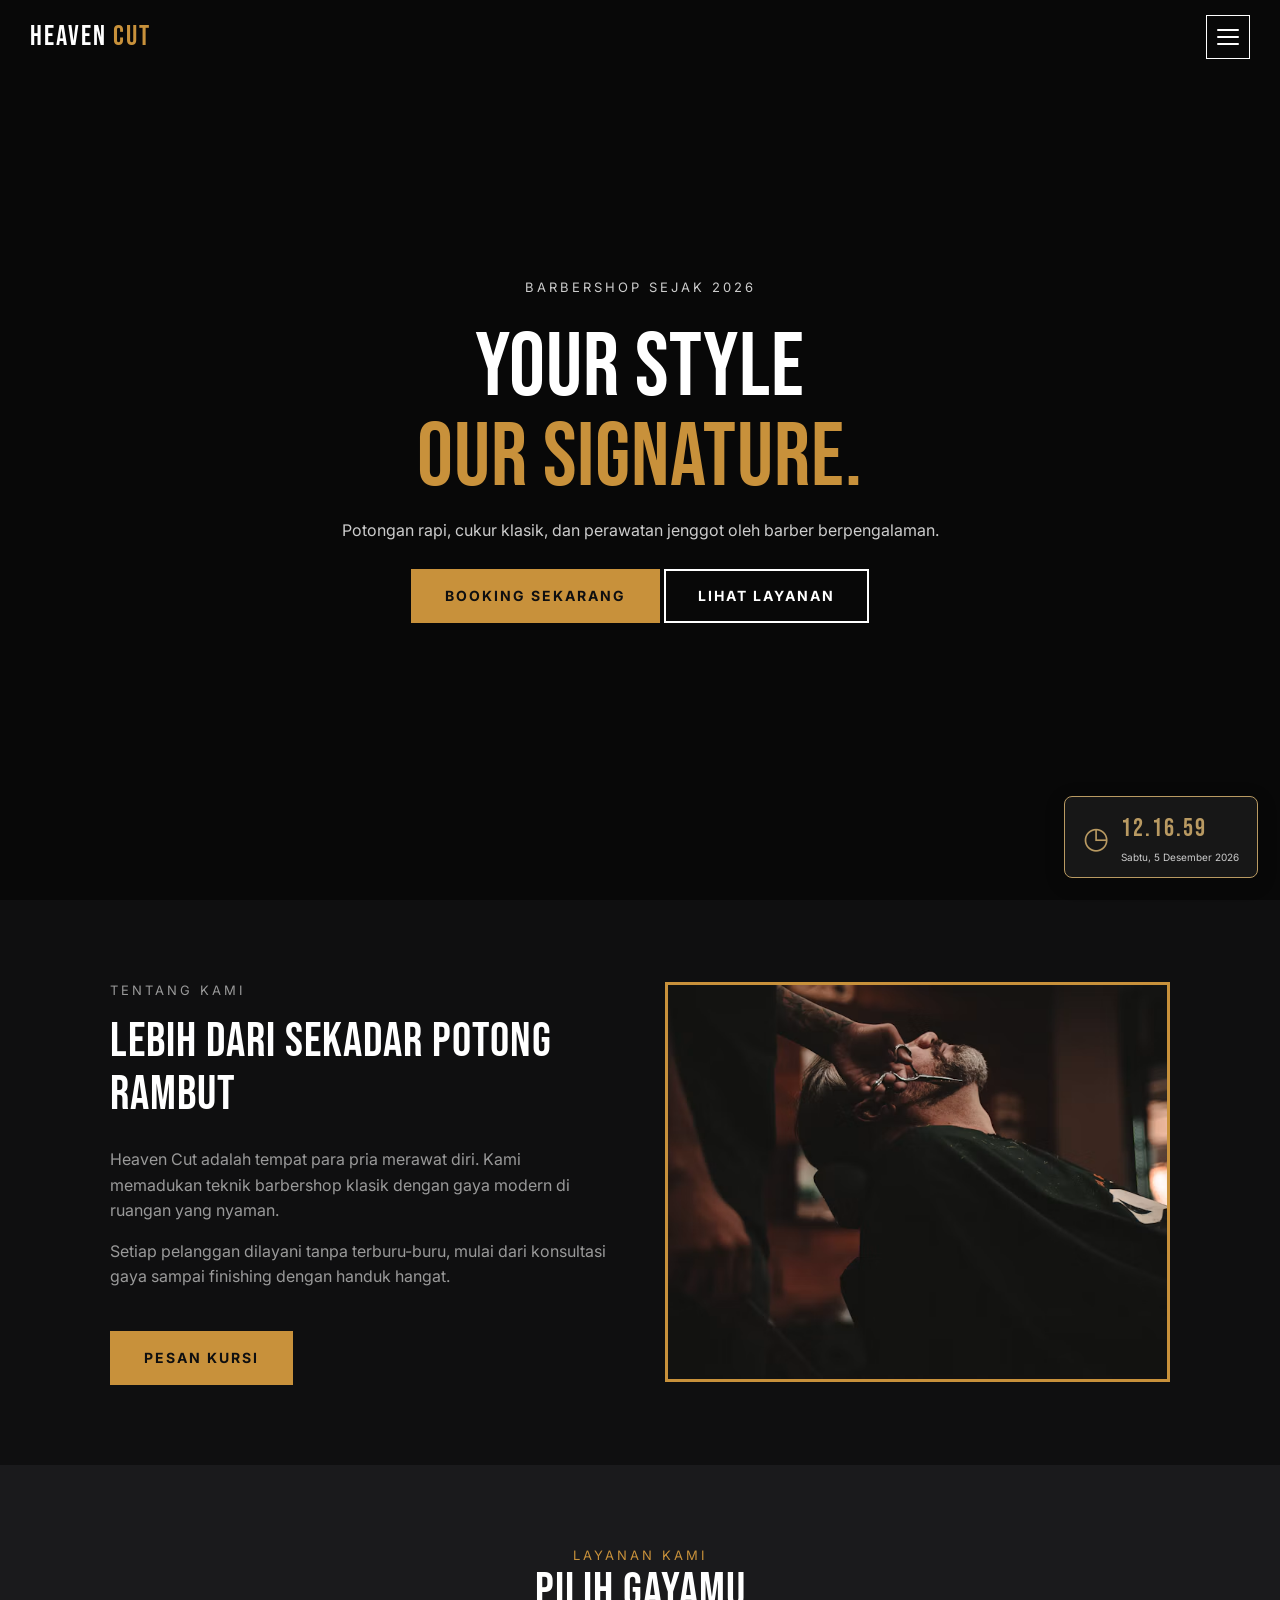
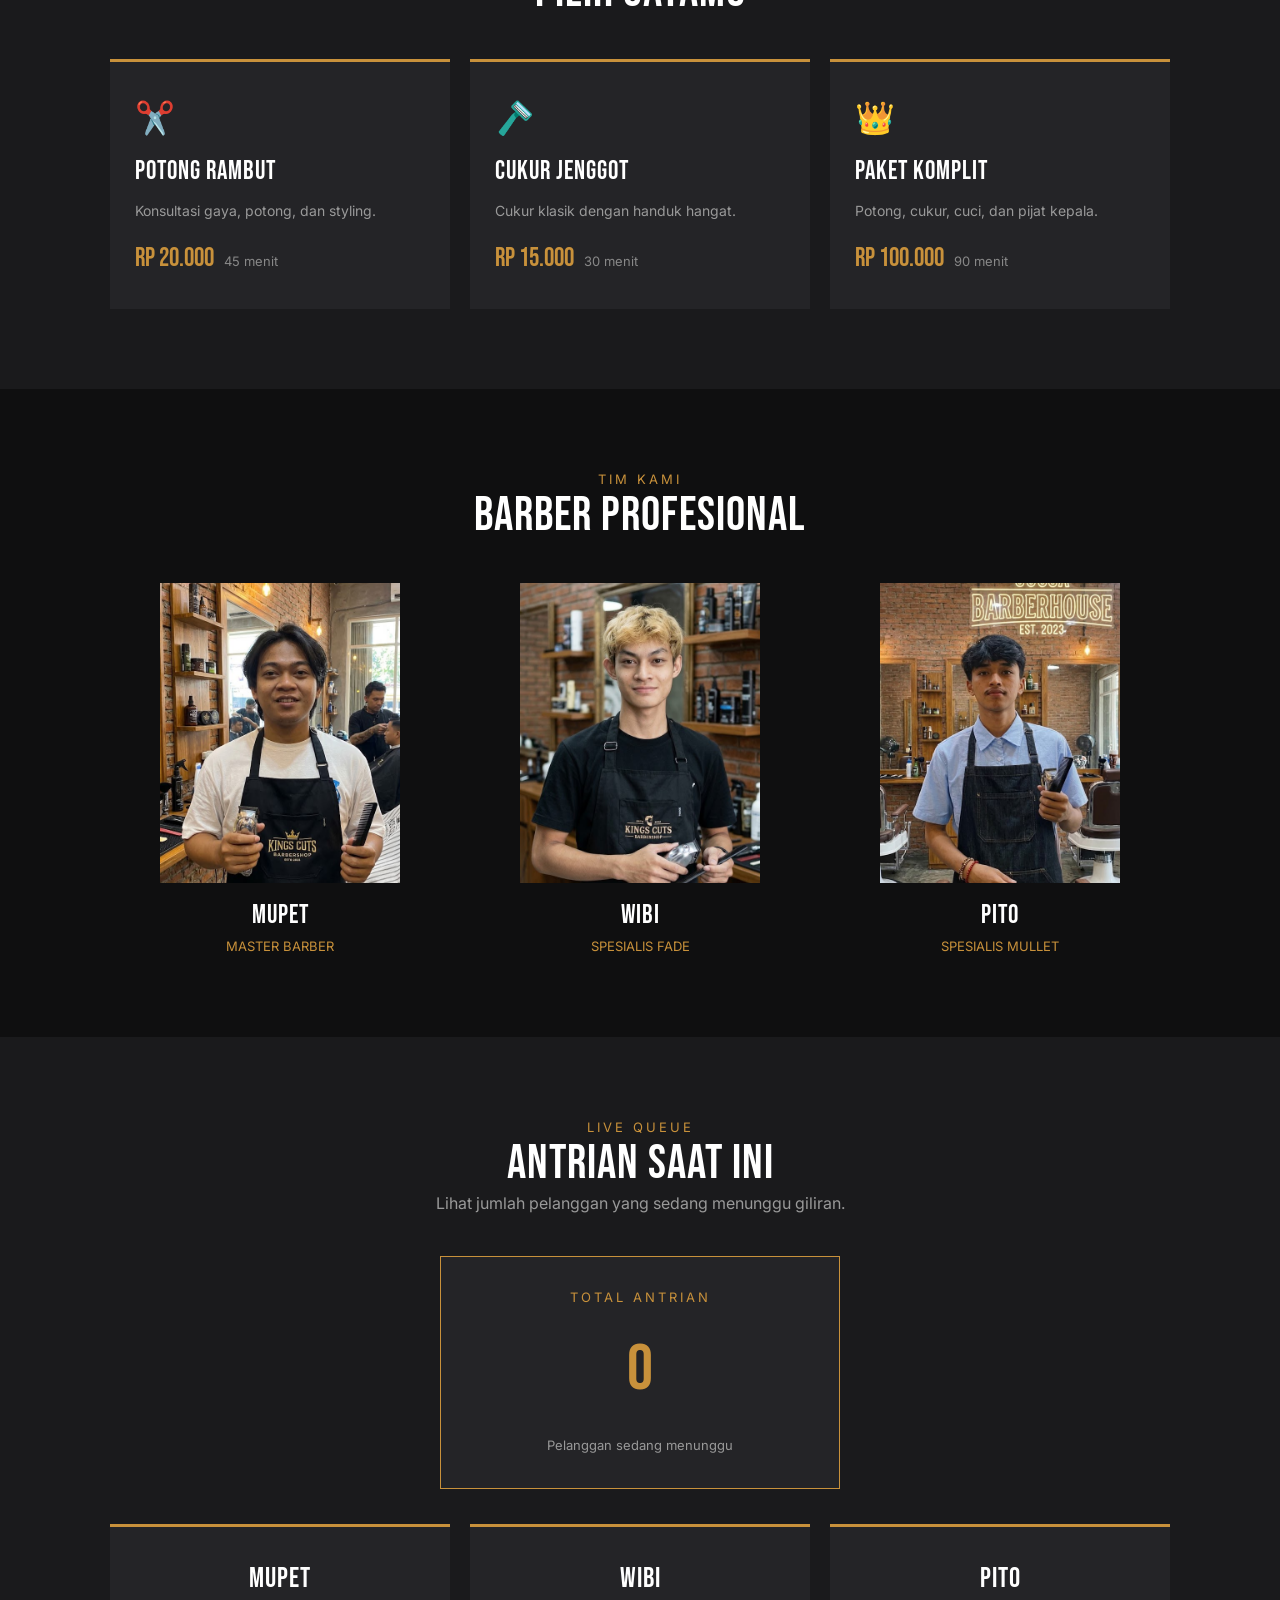
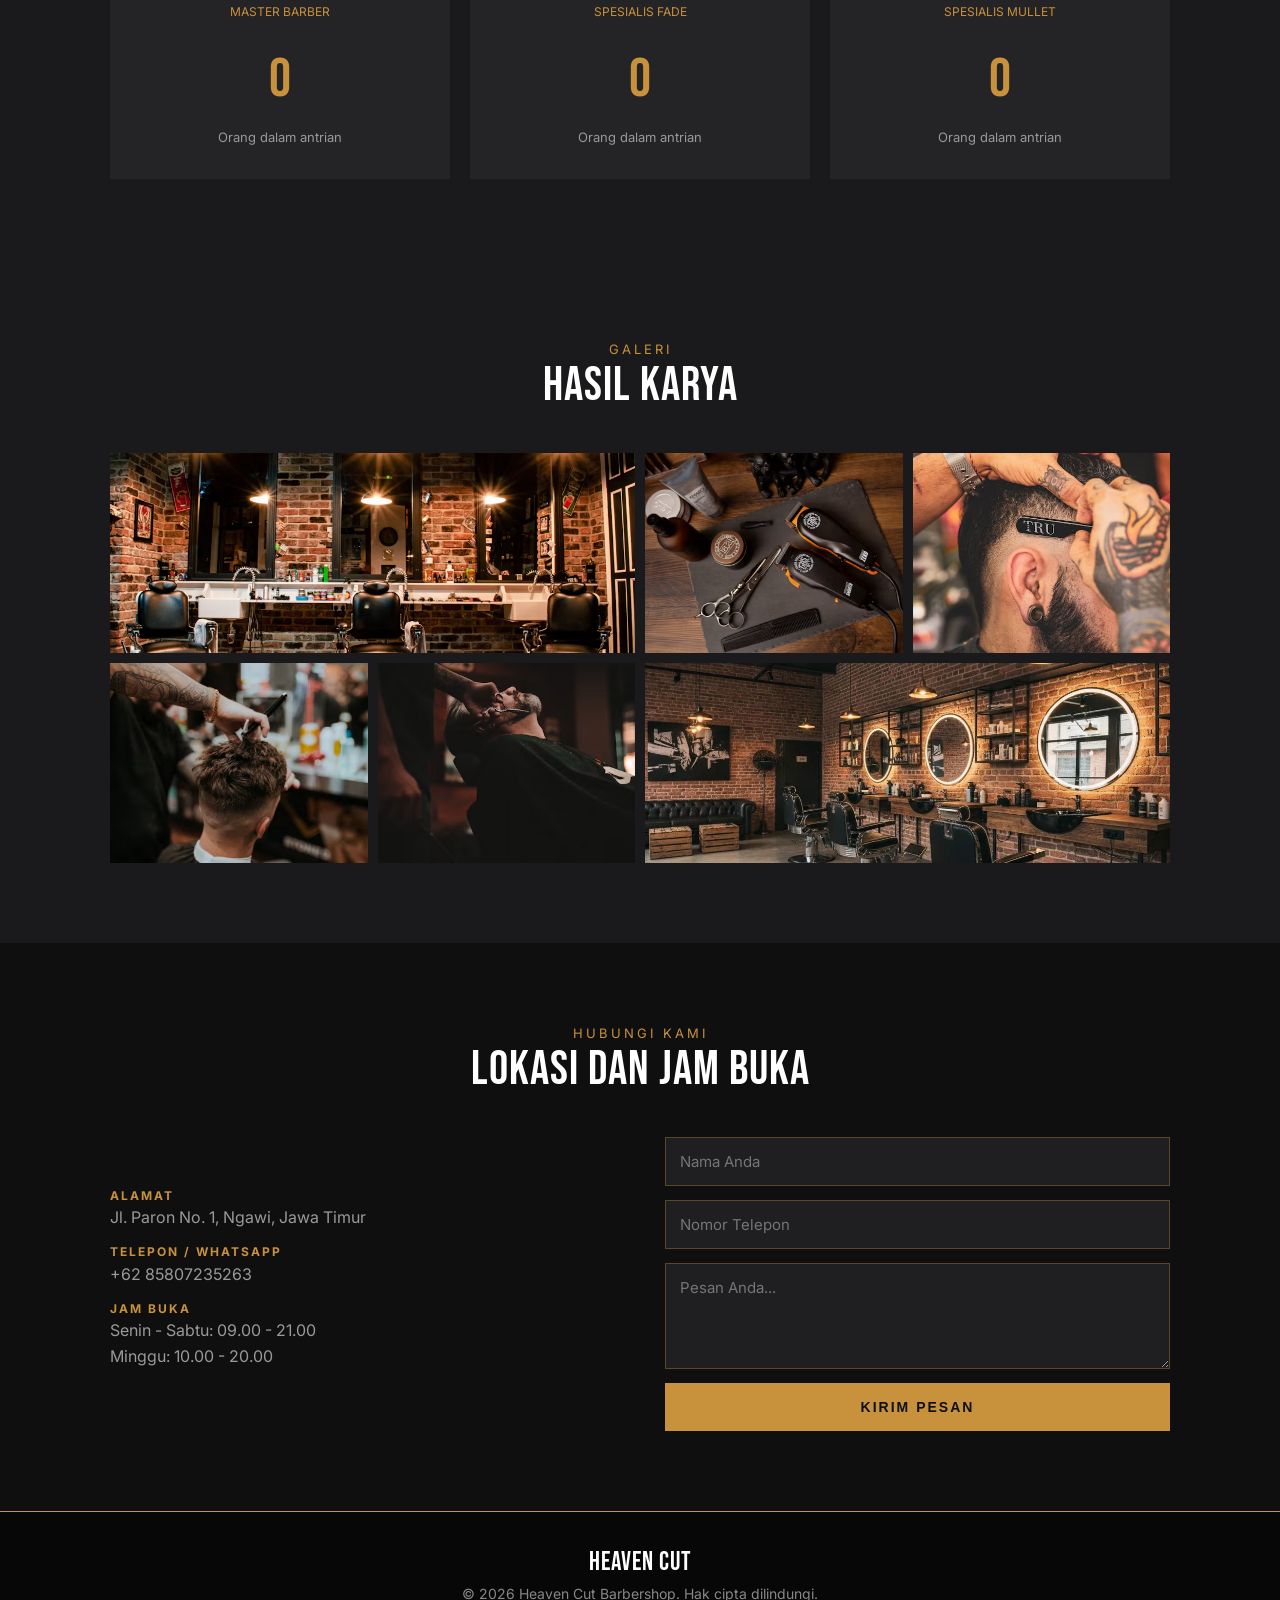
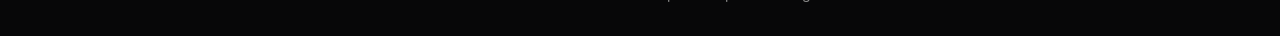
<file: index.html>
<!DOCTYPE html>
<html lang="id">
<head>
  <meta charset="UTF-8" />
  <meta name="viewport" content="width=device-width, initial-scale=1.0">
  <title>Heaven Cut - Barbershop</title>
  <link href="https://fonts.googleapis.com/css2?family=Bebas+Neue&family=Inter:wght@400;600&display=swap" rel="stylesheet" />
  <link rel="stylesheet" href="assets/css/style.css?v=2" />
</head>
<body>

  <!-- NAVBAR -->
  <nav id="navbar">
    <a href="index.html" class="logo">Heaven <span>Cut</span></a>
    <button
      class="hamburger"
      id="hamburger"
      type="button"
      aria-label="Buka menu"
      aria-expanded="false"
      aria-controls="menu-utama"
    >
      <span class="garis"></span>
      <span class="garis"></span>
      <span class="garis"></span>
    </button>
    <ul class="menu" id="menu-utama">
      <li><a href="#tentang">Tentang</a></li>
      <li><a href="layanan/layanan.html">Layanan</a></li>
      <li><a href="#barber">Barber</a></li>
      <li><a href="#galeri">Galeri</a></li>
      <li><a href="#kontak">Kontak</a></li>
      <li><a href="#antrian">ANTRIAN</a></li>
      <li><a href="auth/login.html" id="link-masuk">Masuk</a></li>
      <li><a href="booking/booking.html" class="tombol-booking">Booking</a></li>
    </ul>
  </nav>

  <!-- HERO -->
  <section id="hero">
    <div class="hero-isi">
      <p class="label">Barbershop Sejak 2026</p>
      <h1>Your Style<br /><span>Our Signature.</span></h1>
      <p>Potongan rapi, cukur klasik, dan perawatan jenggot oleh barber berpengalaman.</p>
      <a href="booking/booking.html" class="btn">Booking Sekarang</a>
      <a href="layanan/layanan.html" class="btn btn-garis">Lihat Layanan</a>
    </div>
  </section>

  <!-- TENTANG -->
  <section id="tentang" class="section">
    <div class="container dua-kolom">
      <div>
        <p class="label">Tentang Kami</p>
        <h2 class="judul">Lebih dari Sekadar Potong Rambut</h2>
        <br />
        <p>Heaven Cut adalah tempat para pria merawat diri. Kami memadukan teknik barbershop klasik dengan gaya modern di ruangan yang nyaman.</p>
        <p>Setiap pelanggan dilayani tanpa terburu-buru, mulai dari konsultasi gaya sampai finishing dengan handuk hangat.</p>
        <br />
        <a href="booking/booking.html" class="btn">Pesan Kursi</a>
      </div>
      <div>
        <img src="assets/images/potong jenggot.avif" alt="Barber sedang memotong rambut" />
      </div>
    </div>
  </section>

  <!-- LAYANAN -->
  <section id="layanan" class="section gelap">
    <div class="container">
      <div class="tengah">
        <p class="label">Layanan Kami</p>
        <h2 class="judul">Pilih Gayamu</h2>
      </div>
      <div class="grid-3">
        <div class="kartu">
          <div class="ikon">✂️</div>
          <h3>Potong Rambut</h3>
          <p>Konsultasi gaya, potong, dan styling.</p>
          <span class="harga">Rp 20.000</span><span class="durasi">45 menit</span>
        </div>
        <div class="kartu">
          <div class="ikon">🪒</div>
          <h3>Cukur Jenggot</h3>
          <p>Cukur klasik dengan handuk hangat.</p>
          <span class="harga">Rp 15.000</span><span class="durasi">30 menit</span>
        </div>
        <div class="kartu">
          <div class="ikon">👑</div>
          <h3>Paket Komplit</h3>
          <p>Potong, cukur, cuci, dan pijat kepala.</p>
          <span class="harga">Rp 100.000</span><span class="durasi">90 menit</span>
        </div>
      </div>
    </div>
  </section>

  <!-- BARBER -->
  <section id="barber" class="section">
    <div class="container">
      <div class="tengah">
        <p class="label">Tim Kami</p>
        <h2 class="judul">Barber Profesional</h2>
      </div>
      <div class="grid-3">
        <div class="barber">
          <img src="assets/images/Mupet.jpeg" alt="Barber Mupet" />
          <h3>Mupet</h3>
          <p>Master Barber</p>
        </div>
        <div class="barber">
          <img src="assets/images/Wibi.jpeg" alt="Barber Wibi" />
          <h3>Wibi</h3>
          <p>Spesialis Fade</p>
        </div>
        <div class="barber">
          <img src="assets/images/Pito.jpeg" alt="Barber Pito" />
          <h3>Pito</h3>
          <p>Spesialis Mullet</p>
        </div>
      </div>
    </div>
  </section>

  <!-- ANTRIAN -->
  <section id="antrian" class="section gelap">
    <div class="container">

      <div class="tengah">
        <p class="label">LIVE QUEUE</p>
        <h2 class="judul">Antrian Saat Ini</h2>
        <p style="color:#999;">
          Lihat jumlah pelanggan yang sedang menunggu giliran.
        </p>
      </div>

      <!-- TOTAL ANTRIAN -->
      <div class="antrian-total">
        <p>TOTAL ANTRIAN</p>
        <h2 id="totalAntrian">0</h2>
        <span>Pelanggan sedang menunggu</span>
      </div>

      <!-- ANTRIAN PER BARBER -->
      <!-- id "antrian-mupet", "antrian-wibi", "antrian-pito" dibaca oleh script.js -->
      <div class="grid-3">

        <div class="antrian-card">
          <h3>MUPET</h3>
          <p>MASTER BARBER</p>
          <div class="jumlah-antrian" id="antrian-mupet">0</div>
          <span>Orang dalam antrian</span>
        </div>

        <div class="antrian-card">
          <h3>WIBI</h3>
          <p>SPESIALIS FADE</p>
          <div class="jumlah-antrian" id="antrian-wibi">0</div>
          <span>Orang dalam antrian</span>
        </div>

        <div class="antrian-card">
          <h3>PITO</h3>
          <p>SPESIALIS MULLET</p>
          <div class="jumlah-antrian" id="antrian-pito">0</div>
          <span>Orang dalam antrian</span>
        </div>

      </div>

    </div>
  </section>

  <!-- GALERI -->
  <section id="galeri" class="section gelap">
    <div class="container">
      <div class="tengah">
        <p class="label">Galeri</p>
        <h2 class="judul">Hasil Karya</h2>
      </div>
      <div class="galeri">
        <img class="lebar" src="assets/images/interior.avif" alt="Interior barbershop" />
        <img src="assets/images/alat.avif" alt="Potongan fade" />
        <img src="assets/images/motong galeri.avif" alt="Perawatan jenggot" />
        <img src="assets/images/lagi motong galeri.avif" alt="Cukur klasik" />
        <img src="assets/images/lagi motong 2 galeri.avif" alt="Barber bekerja" />
        <img class="lebar" src="assets/images/interior 3.jpg" alt="Suasana barbershop" />
      </div>
    </div>
  </section>

  <!-- KONTAK -->
  <section id="kontak" class="section">
    <div class="container">
      <div class="tengah">
        <p class="label">Hubungi Kami</p>
        <h2 class="judul">Lokasi dan Jam Buka</h2>
      </div>
      <div class="dua-kolom">
        <div class="kontak-info">
          <p><strong>Alamat</strong>Jl. Paron No. 1, Ngawi, Jawa Timur</p>
          <p><strong>Telepon / WhatsApp</strong>+62 85807235263</p>
          <p><strong>Jam Buka</strong>Senin - Sabtu: 09.00 - 21.00<br />Minggu: 10.00 - 20.00</p>
        </div>
        <form class="form" id="form-kontak">
          <input type="text" id="kontak-nama" placeholder="Nama Anda" required />
          <input type="tel" id="kontak-telepon" placeholder="Nomor Telepon" />
          <textarea id="kontak-pesan" rows="4" placeholder="Pesan Anda..." required></textarea>
          <button type="submit" class="btn">Kirim Pesan</button>
        </form>
      </div>
    </div>
  </section>

  <!-- FOOTER -->
  <footer>
    <h3>HEAVEN CUT</h3>
    <p>&copy; <span id="tahun"></span> Heaven Cut Barbershop. Hak cipta dilindungi.</p>
  </footer>

  <script src="assets/js/script.js?v=2"></script>
  <script src="assets/js/kontak.js"></script>
  <script src="assets/js/jam.js"></script>
</body>
</html>
</file>
<file: assets/css/style.css>
/* ===== Heaven Cut Barbershop - style.css (versi responsif) ===== */

/* reset */
* {
  margin: 0;
  padding: 0;
  box-sizing: border-box;
}

html {
  -webkit-text-size-adjust: 100%;
}

body {
  font-family: 'Inter', sans-serif;
  background-color: #0f0f10;
  color: #e9e5dc;
  line-height: 1.6;
  overflow-x: hidden; /* cegah geser ke samping di HP */
}

h1, h2, h3 {
  font-family: 'Bebas Neue', sans-serif;
  font-weight: normal;
  letter-spacing: 1px;
  color: white;
}

a {
  text-decoration: none;
  color: inherit;
}

ul {
  list-style: none;
}

img {
  width: 100%;
  max-width: 100%;
  display: block;
  object-fit: cover;
}

/* ===== container & section ===== */
.container {
  max-width: 1100px;
  margin: 0 auto;
  padding: 0 20px;
}

.section {
  padding: clamp(50px, 8vw, 80px) 0;
}

.gelap {
  background-color: #1a1a1c;
}

.tengah {
  text-align: center;
  margin-bottom: clamp(25px, 5vw, 40px);
}

.label {
  color: #c8913b;
  font-size: 13px;
  letter-spacing: 3px;
  text-transform: uppercase;
}

.judul {
  font-size: clamp(32px, 5vw, 48px);
  line-height: 1.1;
}

/* ===== tombol ===== */
.btn {
  display: inline-block;
  padding: 14px 32px;
  background-color: #c8913b;
  color: #0f0f10;
  border: 2px solid #c8913b;
  font-size: 14px;
  font-weight: bold;
  letter-spacing: 2px;
  text-transform: uppercase;
  cursor: pointer;
}

.btn:hover {
  background-color: transparent;
  color: #c8913b;
}

.btn-garis {
  background-color: transparent;
  color: white;
  border-color: white;
}

.btn-garis:hover {
  border-color: #c8913b;
  color: #c8913b;
}

/* ===== navbar ===== */
nav {
  position: fixed;
  top: 0;
  left: 0;
  width: 100%;
  z-index: 100;
  padding: 15px clamp(15px, 3vw, 30px);
  display: flex;
  justify-content: space-between;
  align-items: center;
}

nav.scrolled {
  background-color: #0f0f10;
  border-bottom: 1px solid #c8913b;
}

.logo {
  font-family: 'Bebas Neue', sans-serif;
  font-size: clamp(22px, 4vw, 28px);
  letter-spacing: 2px;
  color: white;
}

.logo span {
  color: #c8913b;
}

.menu {
  display: flex;
  gap: 5px;
}

.menu a {
  display: block;
  padding: 10px 14px;
  font-size: 13px;
  letter-spacing: 1px;
  text-transform: uppercase;
  color: #ddd;
}

.menu a:hover {
  color: #c8913b;
}

.menu .tombol-booking {
  border: 1px solid #c8913b;
  color: #c8913b;
}

.hamburger {
  display: none;
  position: relative;
  background: none;
  border: 1px solid white;
  color: white;
  width: 44px;
  height: 44px;
  padding: 0;
  cursor: pointer;
  -webkit-tap-highlight-color: transparent;
}

/* tiga garis hamburger (nanti berubah jadi tanda X) */
.hamburger .garis {
  position: absolute;
  top: 50%;
  left: 50%;
  width: 22px;
  height: 2px;
  margin: -1px 0 0 -11px;
  background-color: currentColor;
  border-radius: 2px;
  transition:
    transform 0.4s cubic-bezier(0.22, 1, 0.36, 1),
    opacity 0.25s ease;
}

.hamburger .garis:nth-child(1) {
  transform: translateY(-7px);
}

.hamburger .garis:nth-child(3) {
  transform: translateY(7px);
}

/* kondisi terbuka: garis atas & bawah menyilang, tengah menghilang */
nav.buka .hamburger .garis:nth-child(1) {
  transform: translateY(0) rotate(45deg);
}

nav.buka .hamburger .garis:nth-child(2) {
  opacity: 0;
  transform: scaleX(0);
}

nav.buka .hamburger .garis:nth-child(3) {
  transform: translateY(0) rotate(-45deg);
}

/* lapisan gelap di belakang menu (dibuat otomatis oleh script.js) */
.menu-overlay {
  display: none;
}

/* ===== hero ===== */
#hero {
  height: 100vh;
  height: 100svh; /* tinggi layar HP yang akurat (tanpa address bar) */
  min-height: 480px;
  background-image: url('https://images.unsplash.com/photo-1585747860715-2ba37e788b70?auto=format&fit=crop&w=1600&q=80');
  background-size: cover;
  background-position: center;
  background-color: #1a1a1c;
  position: relative;
  display: flex;
  align-items: center;
  justify-content: center;
  text-align: center;
}

#hero::before {
  content: '';
  position: absolute;
  top: 0;
  left: 0;
  width: 100%;
  height: 100%;
  background-color: rgba(0, 0, 0, 0.7);
}

.hero-isi {
  position: relative;
  max-width: 700px;
  padding: 0 20px;
}

.hero-isi h1 {
  font-size: clamp(52px, 13vw, 90px);
  line-height: 1;
  margin: 15px 0;
}

.hero-isi h1 span {
  color: #c8913b;
}

.hero-isi p {
  margin-bottom: 25px;
  color: #ccc;
}

/* ===== tentang ===== */
.dua-kolom {
  display: grid;
  grid-template-columns: 1fr 1fr;
  gap: clamp(25px, 5vw, 50px);
  align-items: center;
}

.dua-kolom p {
  color: #999;
  margin-bottom: 15px;
}

.dua-kolom img {
  height: clamp(250px, 40vw, 400px);
  border: 3px solid #c8913b;
}

/* ===== kartu layanan ===== */
.grid-3 {
  display: grid;
  grid-template-columns: repeat(3, 1fr);
  gap: 20px;
}

.kartu {
  background-color: #242427;
  padding: 30px 25px;
  border-top: 3px solid #c8913b;
}

.kartu .ikon {
  font-size: 32px;
}

.kartu h3 {
  font-size: 26px;
  margin: 8px 0;
}

.kartu p {
  color: #999;
  font-size: 14px;
  margin-bottom: 15px;
}

.kartu .harga {
  color: #c8913b;
  font-family: 'Bebas Neue', sans-serif;
  font-size: 26px;
}

.kartu .durasi {
  color: #888;
  font-size: 13px;
  margin-left: 10px;
}

.kartu:hover {
  background-color: #2e2e32;
}

/* ===== barber ===== */
.barber {
  text-align: center;
}

.barber img {
  width: 100%;
  max-width: 240px;
  height: auto;
  aspect-ratio: 4 / 5;
  object-fit: cover;
  display: block;
  margin: 0 auto;
}

.barber h3 {
  font-size: 26px;
  margin-top: 12px;
}

.barber p {
  color: #c8913b;
  font-size: 13px;
  text-transform: uppercase;
}

/* ===== galeri ===== */
.galeri {
  display: grid;
  grid-template-columns: repeat(4, 1fr);
  gap: 10px;
}

.galeri img {
  height: clamp(130px, 20vw, 200px);
}

.galeri .lebar {
  grid-column: span 2;
}

/* ===== kontak ===== */
.kontak-info p {
  color: #999;
  margin-bottom: 12px;
}

.kontak-info strong {
  display: block;
  color: #c8913b;
  font-size: 12px;
  letter-spacing: 2px;
  text-transform: uppercase;
}

/* ===== form ===== */
.form {
  display: flex;
  flex-direction: column;
  gap: 14px;
}

.form label {
  color: #c8913b;
  font-size: 12px;
  letter-spacing: 2px;
  text-transform: uppercase;
}

.form input,
.form select,
.form textarea {
  width: 100%;
  font-family: inherit;
  font-size: 15px;
  padding: 14px;
  background-color: #1f1f22;
  border: 1px solid #5a4727;
  color: white;
}

.form input:focus,
.form select:focus,
.form textarea:focus {
  outline: none;
  border-color: #c8913b;
}

.form button {
  width: 100%;
}

/* ===== header halaman dalam ===== */
.header-halaman {
  background-color: #1a1a1c;
  text-align: center;
  padding: clamp(100px, 16vw, 140px) 20px 50px;
  border-bottom: 1px solid #c8913b;
}

.header-halaman p {
  color: #999;
  margin-top: 10px;
}

/* ===== login & daftar ===== */
.halaman-auth {
  min-height: 100vh;
  display: flex;
  justify-content: center;
  align-items: center;
  padding: 110px 20px 40px;
}

.kotak-auth {
  width: 100%;
  max-width: 400px;
  background-color: #1a1a1c;
  border-top: 3px solid #c8913b;
  padding: 35px 30px;
}

.kotak-auth h1 {
  text-align: center;
  font-size: 40px;
}

.kotak-auth .sub {
  text-align: center;
  color: #999;
  font-size: 14px;
  margin: 5px 0 20px;
}

.kotak-auth .ganti {
  text-align: center;
  font-size: 14px;
  color: #999;
  margin-top: 20px;
}

.kotak-auth .ganti a {
  color: #c8913b;
}

.pesan {
  text-align: center;
  font-size: 14px;
  margin-bottom: 12px;
  min-height: 20px;
}

.pesan.error {
  color: #f08a84;
}

.pesan.sukses {
  color: #8fd18f;
}

/* ===== booking ===== */
.grid-2 {
  display: grid;
  grid-template-columns: 1fr 1fr;
  gap: 30px;
  align-items: start;
}

.panel {
  background-color: #1a1a1c;
  border-top: 3px solid #c8913b;
  padding: 30px;
}

.panel h2 {
  font-size: 32px;
  margin-bottom: 15px;
}

.baris {
  display: grid;
  grid-template-columns: 1fr 1fr;
  gap: 14px;
}

.item-booking {
  background-color: #0f0f10;
  border-left: 3px solid #c8913b;
  padding: 14px;
  margin-bottom: 12px;
  display: flex;
  justify-content: space-between;
  align-items: center;
  flex-wrap: wrap;
  gap: 10px;
}

.item-booking small {
  display: block;
  color: #888;
}

.btn-batal {
  background: none;
  border: 1px solid #b3261e;
  color: #f08a84;
  padding: 8px 12px;
  cursor: pointer;
}

.btn-batal:hover {
  background-color: #b3261e;
  color: white;
}

/* ===== footer ===== */
footer {
  background-color: #070708;
  text-align: center;
  padding: 30px 20px;
  color: #888;
  font-size: 14px;
  border-top: 1px solid #c8913b;
}

footer h3 {
  font-size: 26px;
}

/* ===== halaman admin ===== */
.statistik {
  display: grid;
  grid-template-columns: repeat(3, 1fr);
  gap: 20px;
  margin-bottom: 30px;
}

.kotak-stat {
  background-color: #1a1a1c;
  border-top: 3px solid #c8913b;
  padding: 20px;
  text-align: center;
}

.kotak-stat strong {
  display: block;
  font-family: 'Bebas Neue', sans-serif;
  font-size: 48px;
  font-weight: normal;
  color: #c8913b;
  line-height: 1;
}

.kotak-stat span {
  color: #999;
  font-size: 13px;
  text-transform: uppercase;
  letter-spacing: 2px;
}

.tab {
  display: flex;
  gap: 10px;
  margin-bottom: 20px;
  flex-wrap: wrap;
}

.tombol-tab {
  background-color: #1a1a1c;
  color: #ccc;
  border: 1px solid #5a4727;
  padding: 12px 22px;
  font-family: inherit;
  cursor: pointer;
}

.tombol-tab.aktif {
  background-color: #c8913b;
  color: #0f0f10;
  border-color: #c8913b;
}

.isi-tab {
  background-color: #1a1a1c;
  padding: 20px;
  overflow-x: auto; /* tabel bisa digeser di HP */
  -webkit-overflow-scrolling: touch;
  color: #999;
}

.tabel {
  width: 100%;
  min-width: 560px; /* supaya kolom tidak gepeng, geser di HP */
  border-collapse: collapse;
  font-size: 14px;
  color: #e9e5dc;
}

.tabel th {
  text-align: left;
  color: #c8913b;
  font-size: 12px;
  letter-spacing: 2px;
  text-transform: uppercase;
  padding: 10px;
  border-bottom: 2px solid #c8913b;
  white-space: nowrap;
}

.tabel td {
  padding: 10px;
  border-bottom: 1px solid #333;
  vertical-align: top;
}

/* ===== efek gelembung saat kartu dipencet ===== */
.kartu {
  position: relative;
  overflow: hidden;
  cursor: pointer;
  user-select: none;
  -webkit-tap-highlight-color: transparent;
  transition: transform 0.15s;
}

.kartu:active {
  transform: scale(0.94);
}

.kartu.pop {
  animation: pop 0.5s;
}

@keyframes pop {
  0%   { transform: scale(0.94); }
  40%  { transform: scale(1.06); }
  70%  { transform: scale(0.98); }
  100% { transform: scale(1); }
}

.bubble {
  position: absolute;
  width: 20px;
  height: 20px;
  margin: -10px 0 0 -10px;
  border-radius: 50%;
  background-color: rgba(200, 145, 59, 0.3);
  border: 2px solid rgba(224, 176, 104, 0.8);
  pointer-events: none;
  animation: gelembung 0.7s ease-out forwards;
}

@keyframes gelembung {
  from {
    transform: scale(0);
    opacity: 1;
  }
  to {
    transform: scale(15);
    opacity: 0;
  }
}

.bubble-kecil {
  position: absolute;
  border-radius: 50%;
  background-color: rgba(224, 176, 104, 0.4);
  border: 1px solid rgba(255, 255, 255, 0.6);
  pointer-events: none;
  animation: naik 0.9s ease-out forwards;
}

@keyframes naik {
  from {
    transform: translateY(0);
    opacity: 1;
  }
  to {
    transform: translateY(-90px);
    opacity: 0;
  }
}

@media (prefers-reduced-motion: reduce) {
  .kartu.pop,
  .bubble,
  .bubble-kecil {
    animation: none;
  }
}

/* ===== ANTRIAN BARBER ===== */
.antrian-total {
  max-width: 400px;
  margin: 0 auto 35px;
  padding: 30px;
  text-align: center;
  background: #242427;
  border: 1px solid #c8913b;
}

.antrian-total p {
  color: #c8913b;
  font-size: 13px;
  letter-spacing: 3px;
}

.antrian-total h2 {
  font-size: clamp(48px, 12vw, 65px);
  color: #c8913b;
  margin: 10px 0;
}

.antrian-total span {
  color: #999;
  font-size: 13px;
}

.antrian-card {
  background: #242427;
  border-top: 3px solid #c8913b;
  padding: 30px;
  text-align: center;
  transition: 0.3s;
}

.antrian-card h3 {
  font-size: 28px;
}

.antrian-card p {
  color: #c8913b;
  font-size: 12px;
  margin-bottom: 15px;
}

.jumlah-antrian {
  font-family: 'Bebas Neue', sans-serif;
  font-size: clamp(42px, 10vw, 55px);
  color: #c8913b;
}

.antrian-card span {
  font-size: 13px;
  color: #999;
}

/* efek hover hanya untuk perangkat yang punya mouse (bukan layar sentuh) */
@media (hover: hover) {
  .antrian-card:hover {
    background: #303034;
    transform: translateY(-5px);
  }
}

.admin-link {
  text-align: center;
  margin-top: 12px;
  font-size: 12px;
}

.admin-link a {
  color: #b99a62;
  text-decoration: none;
  transition: 0.3s;
}

.admin-link a:hover {
  color: #ffffff;
  text-decoration: underline;
}


/* =========================================================
   RESPONSIVE
   Taruh paling bawah supaya bisa menimpa aturan di atas.
   Urutan: dari layar besar ke kecil.
   ========================================================= */

/* ----- Laptop kecil / tablet landscape (<= 1024px) ----- */
@media (max-width: 1024px) {
  .container {
    padding: 0 24px;
  }

  .galeri {
    grid-template-columns: repeat(3, 1fr);
  }

  .galeri .lebar {
    grid-column: span 1;
  }
}

/* ----- Menu hamburger (<= 1600px) -----
   Batas ini sengaja lebih lebar dari tablet supaya hamburger
   juga muncul di layar laptop tanpa perlu zoom. */
@media (max-width: 1600px) {
  nav {
    flex-wrap: wrap;
    transition: background-color 0.35s ease;
  }

  nav.buka {
    background-color: #0f0f10;
  }

  /* ----- tombol hamburger ----- */
  .hamburger {
    display: block;
    transition:
      background-color 0.3s ease,
      border-color 0.3s ease,
      color 0.3s ease,
      transform 0.15s ease;
  }

  .hamburger:active {
    transform: scale(0.92);
  }

  .hamburger:focus-visible {
    outline: 2px solid #c8913b;
    outline-offset: 3px;
  }

  nav.buka .hamburger {
    background-color: #c8913b;
    border-color: #c8913b;
    color: #0f0f10;
  }

  /* ----- panel menu: turun seperti tirai ----- */
  .menu {
    display: flex;
    position: absolute;
    top: 100%;
    left: 0;
    width: 100%;
    flex-direction: column;
    gap: 0;
    background-color: #0f0f10;
    border-bottom: 1px solid #c8913b;
    padding: 10px 20px 20px;
    max-height: calc(100vh - 70px);
    max-height: calc(100dvh - 70px);
    overflow-y: auto;
    overscroll-behavior: contain;

    /* kondisi tertutup: terlipat ke atas */
    clip-path: inset(0 0 100% 0);
    opacity: 0;
    visibility: hidden;
    pointer-events: none;
    transition:
      clip-path 0.45s cubic-bezier(0.22, 1, 0.36, 1),
      opacity 0.3s ease,
      visibility 0s linear 0.45s;
  }

  /* kondisi terbuka */
  nav.buka .menu {
    clip-path: inset(0 0 0 0);
    opacity: 1;
    visibility: visible;
    pointer-events: auto;
    transition:
      clip-path 0.45s cubic-bezier(0.22, 1, 0.36, 1),
      opacity 0.3s ease,
      visibility 0s;
  }

  /* ----- item menu muncul satu per satu ----- */
  .menu li {
    opacity: 0;
    transform: translateY(-10px);
    transition:
      opacity 0.2s ease,
      transform 0.2s ease;
  }

  nav.buka .menu li {
    opacity: 1;
    transform: translateY(0);
    transition:
      opacity 0.4s ease,
      transform 0.45s cubic-bezier(0.22, 1, 0.36, 1);
  }

  nav.buka .menu li:nth-child(1) { transition-delay: 0.08s; }
  nav.buka .menu li:nth-child(2) { transition-delay: 0.13s; }
  nav.buka .menu li:nth-child(3) { transition-delay: 0.18s; }
  nav.buka .menu li:nth-child(4) { transition-delay: 0.23s; }
  nav.buka .menu li:nth-child(5) { transition-delay: 0.28s; }
  nav.buka .menu li:nth-child(6) { transition-delay: 0.33s; }
  nav.buka .menu li:nth-child(7) { transition-delay: 0.38s; }
  nav.buka .menu li:nth-child(8) { transition-delay: 0.43s; }

  .menu a {
    padding: 14px 10px;
    border-bottom: 1px solid #222;
    transition: color 0.2s ease, padding-left 0.25s ease;
  }

  .menu a:active {
    color: #c8913b;
    padding-left: 18px;
  }

  .menu .tombol-booking {
    margin-top: 10px;
    text-align: center;
  }

  /* ----- lapisan gelap di belakang menu ----- */
  .menu-overlay {
    display: block;
    position: fixed;
    top: 0;
    left: 0;
    width: 100%;
    height: 100%;
    z-index: 99;
    background-color: rgba(0, 0, 0, 0.55);
    opacity: 0;
    visibility: hidden;
    transition:
      opacity 0.35s ease,
      visibility 0s linear 0.35s;
  }

  .menu-overlay.tampil {
    opacity: 1;
    visibility: visible;
    transition:
      opacity 0.35s ease,
      visibility 0s;
  }

  /* halaman di belakang tidak ikut ter-scroll saat menu terbuka */
  body.menu-terbuka {
    overflow: hidden;
  }

  /* perangkat yang diatur "kurangi animasi":
     gerakan geser dihilangkan, tapi fade halus tetap ada
     supaya efek buka/tutup menu masih terlihat */
  @media (prefers-reduced-motion: reduce) {
    .menu {
      clip-path: none;
      transition:
        opacity 0.3s ease,
        visibility 0s linear 0.3s;
    }

    nav.buka .menu {
      transition:
        opacity 0.3s ease,
        visibility 0s;
    }

    .menu li,
    nav.buka .menu li,
    nav.buka .menu li:nth-child(n) {
      transform: none;
      transition: opacity 0.3s ease;
      transition-delay: 0s;
    }
  }
}

/* ----- Tablet (<= 900px): tata letak jadi 1-2 kolom ----- */
@media (max-width: 900px) {

  .dua-kolom,
  .grid-2 {
    grid-template-columns: 1fr;
  }

  /* kartu: 2 kolom di tablet */
  .grid-3 {
    grid-template-columns: repeat(2, 1fr);
  }

  .statistik {
    gap: 12px;
  }

  .kotak-stat strong {
    font-size: 38px;
  }

  .kotak-stat span {
    font-size: 11px;
    letter-spacing: 1px;
  }
}

/* ----- HP (<= 600px) ----- */
@media (max-width: 600px) {
  .container {
    padding: 0 16px;
  }

  .grid-3,
  .baris,
  .statistik {
    grid-template-columns: 1fr;
  }

  .galeri {
    grid-template-columns: 1fr 1fr;
    gap: 8px;
  }

  .galeri .lebar {
    grid-column: span 2;
  }

  .hero-isi h1 {
    margin: 10px 0;
  }

  /* tombol hero tampil bertumpuk & selebar layar */
  .hero-isi .btn {
    display: block;
    width: 100%;
    margin-bottom: 10px;
  }

  .btn {
    padding: 14px 24px;
  }

  .panel {
    padding: 22px 18px;
  }

  .panel h2 {
    font-size: 28px;
  }

  .kotak-auth {
    padding: 28px 20px;
  }

  .kotak-auth h1 {
    font-size: 34px;
  }

  .halaman-auth {
    padding: 90px 16px 30px;
  }

  .antrian-total,
  .antrian-card {
    padding: 22px 18px;
  }

  /* 16px mencegah iPhone zoom otomatis saat input diketuk */
  .form input,
  .form select,
  .form textarea {
    font-size: 16px;
  }

  /* tab admin: tombol dibagi rata */
  .tombol-tab {
    flex: 1 1 auto;
    padding: 12px 14px;
    text-align: center;
  }

  .isi-tab {
    padding: 14px;
  }

  .item-booking {
    flex-direction: column;
    align-items: flex-start;
  }

  .btn-batal {
    width: 100%;
  }

  footer {
    padding: 25px 16px;
  }
}

/* ----- HP kecil (<= 400px) ----- */
@media (max-width: 400px) {
  .label {
    letter-spacing: 2px;
  }

  .galeri {
    grid-template-columns: 1fr;
  }

  .galeri .lebar {
    grid-column: span 1;
  }

  .kartu {
    padding: 24px 18px;
  }

  .kartu .durasi {
    display: block;
    margin-left: 0;
  }
}
</file>
